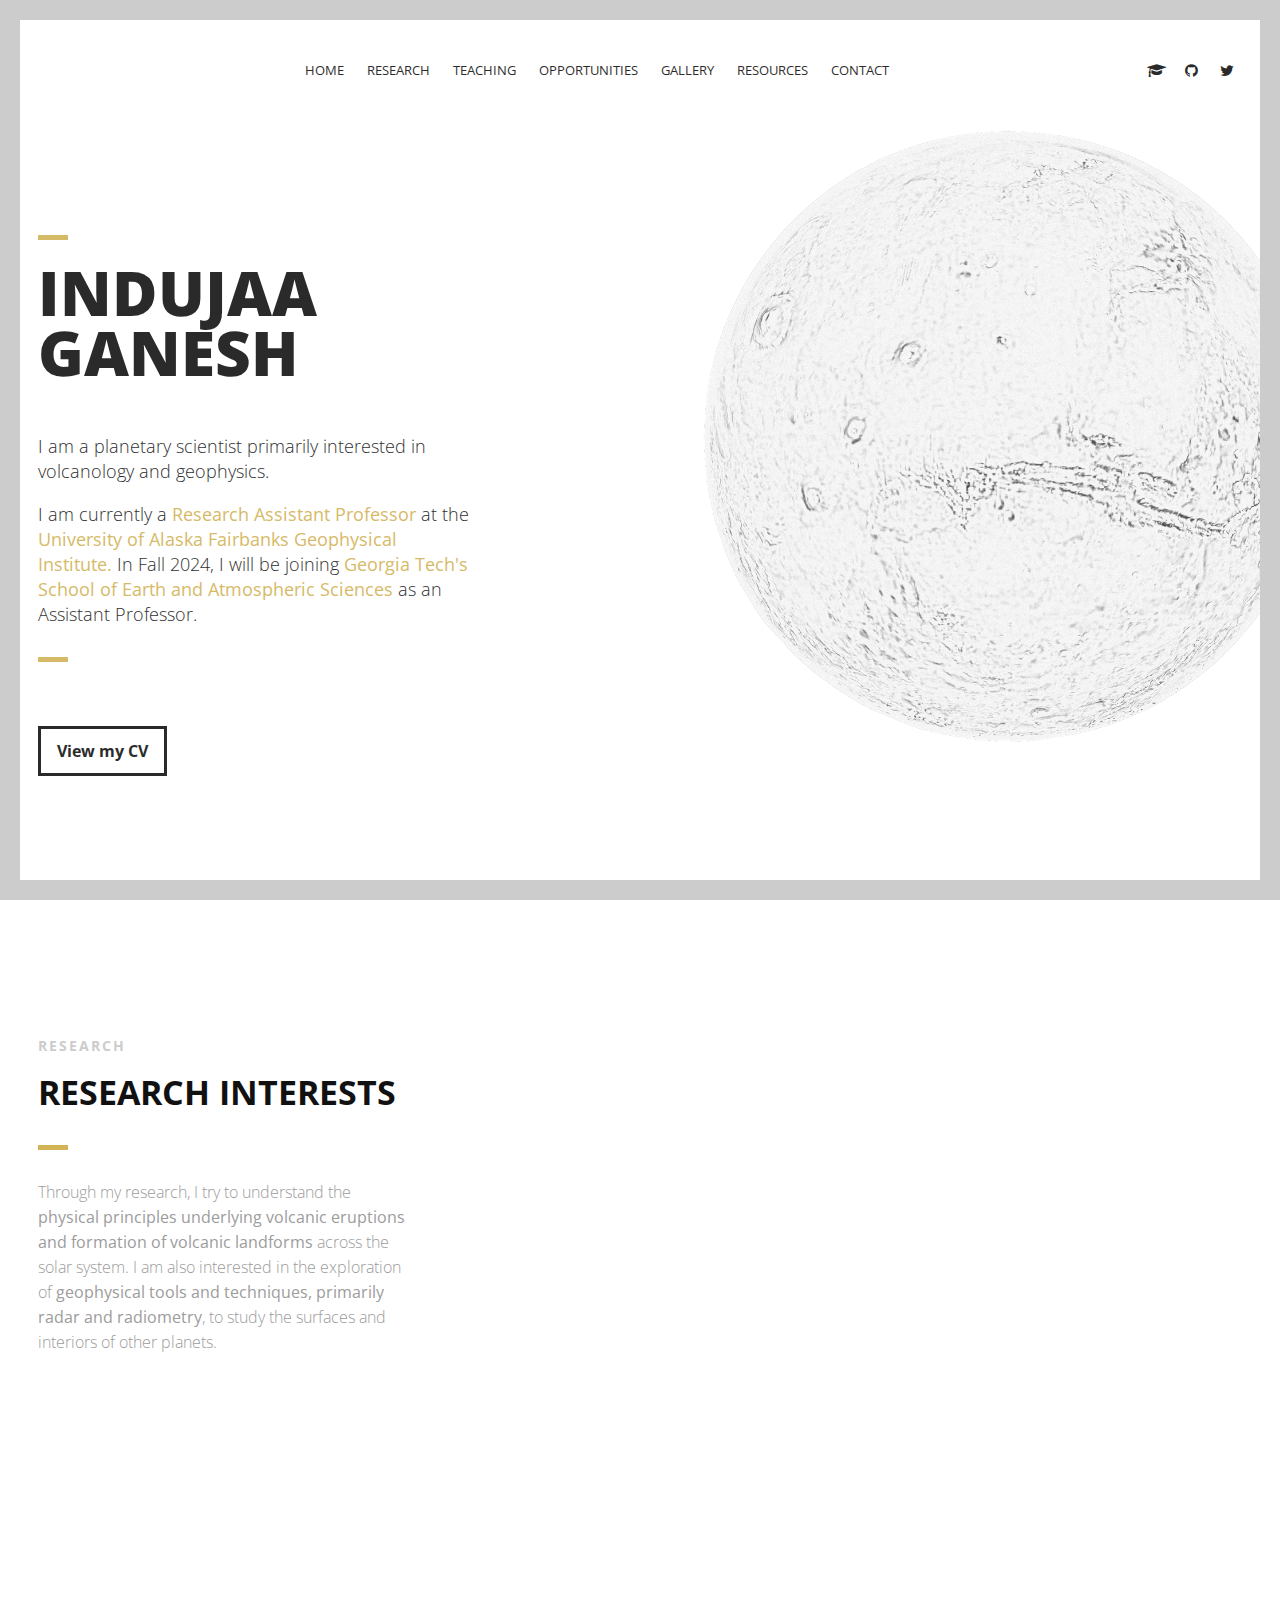
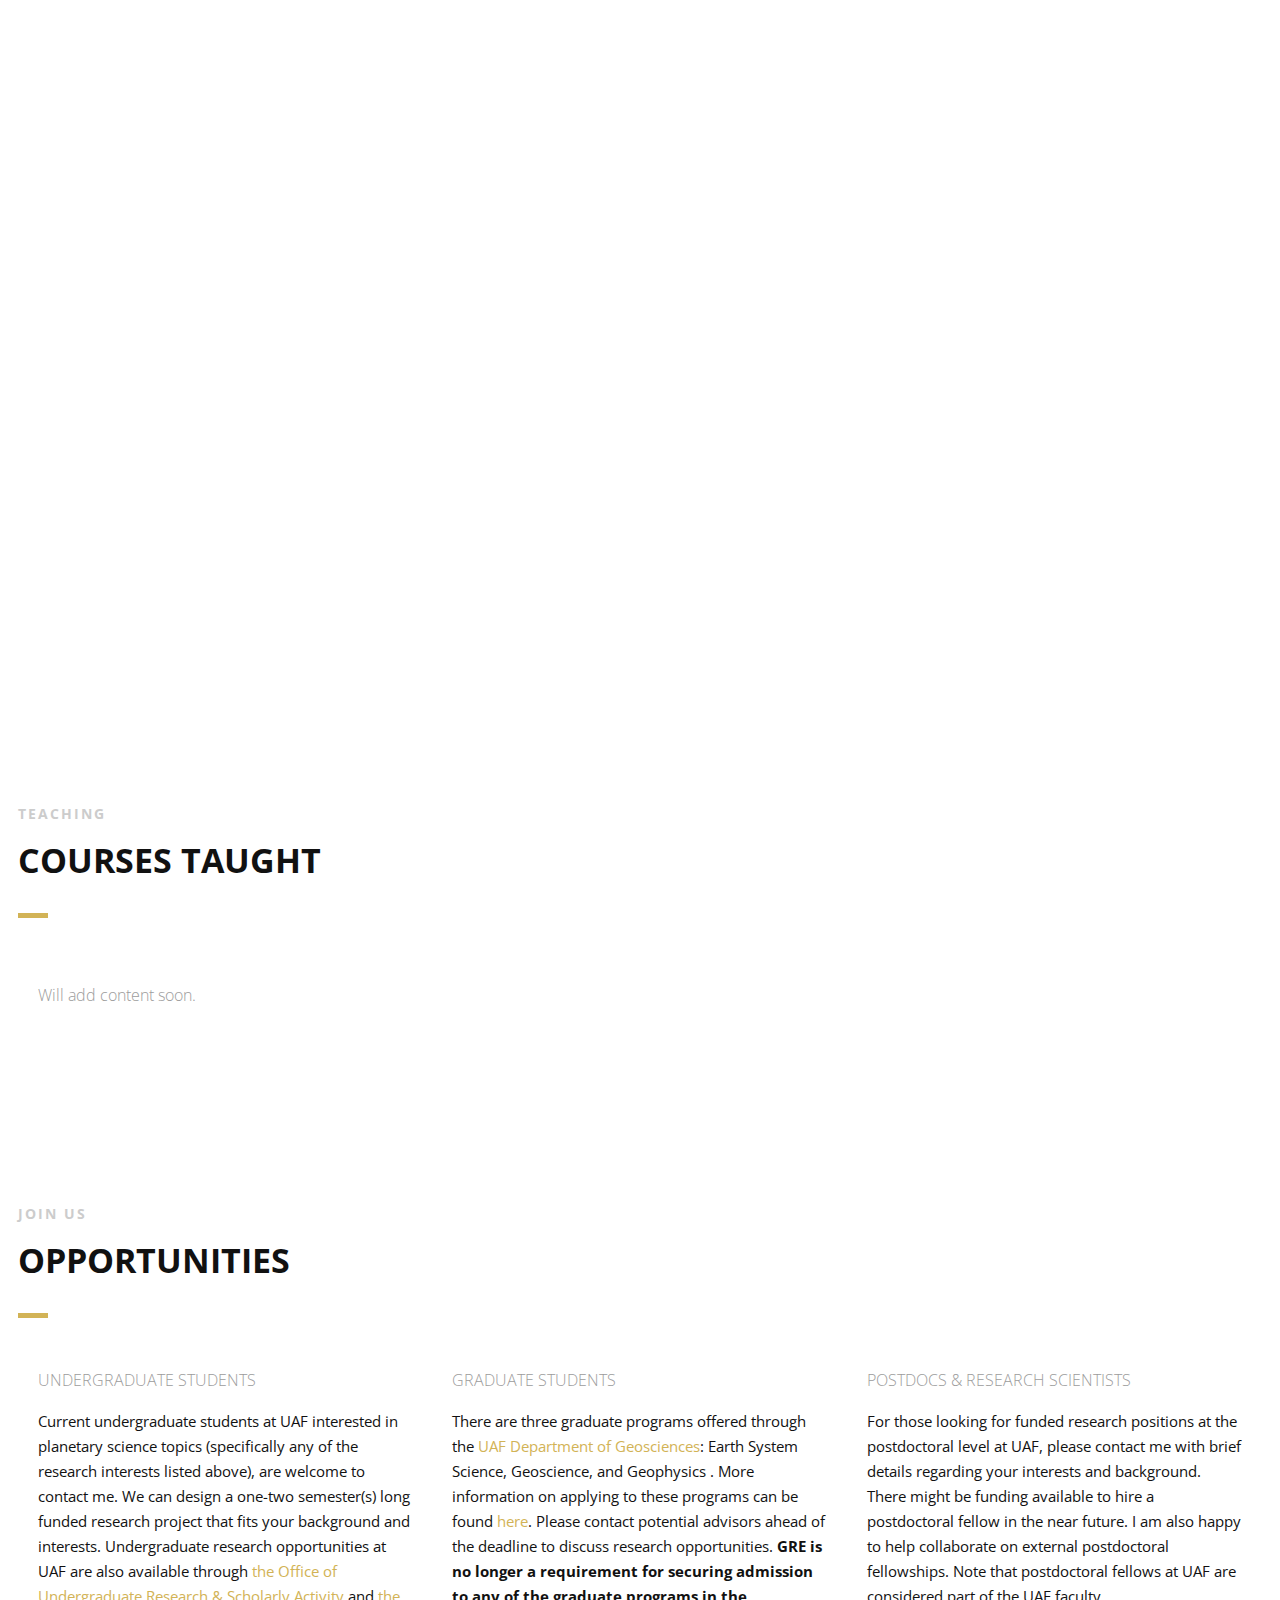
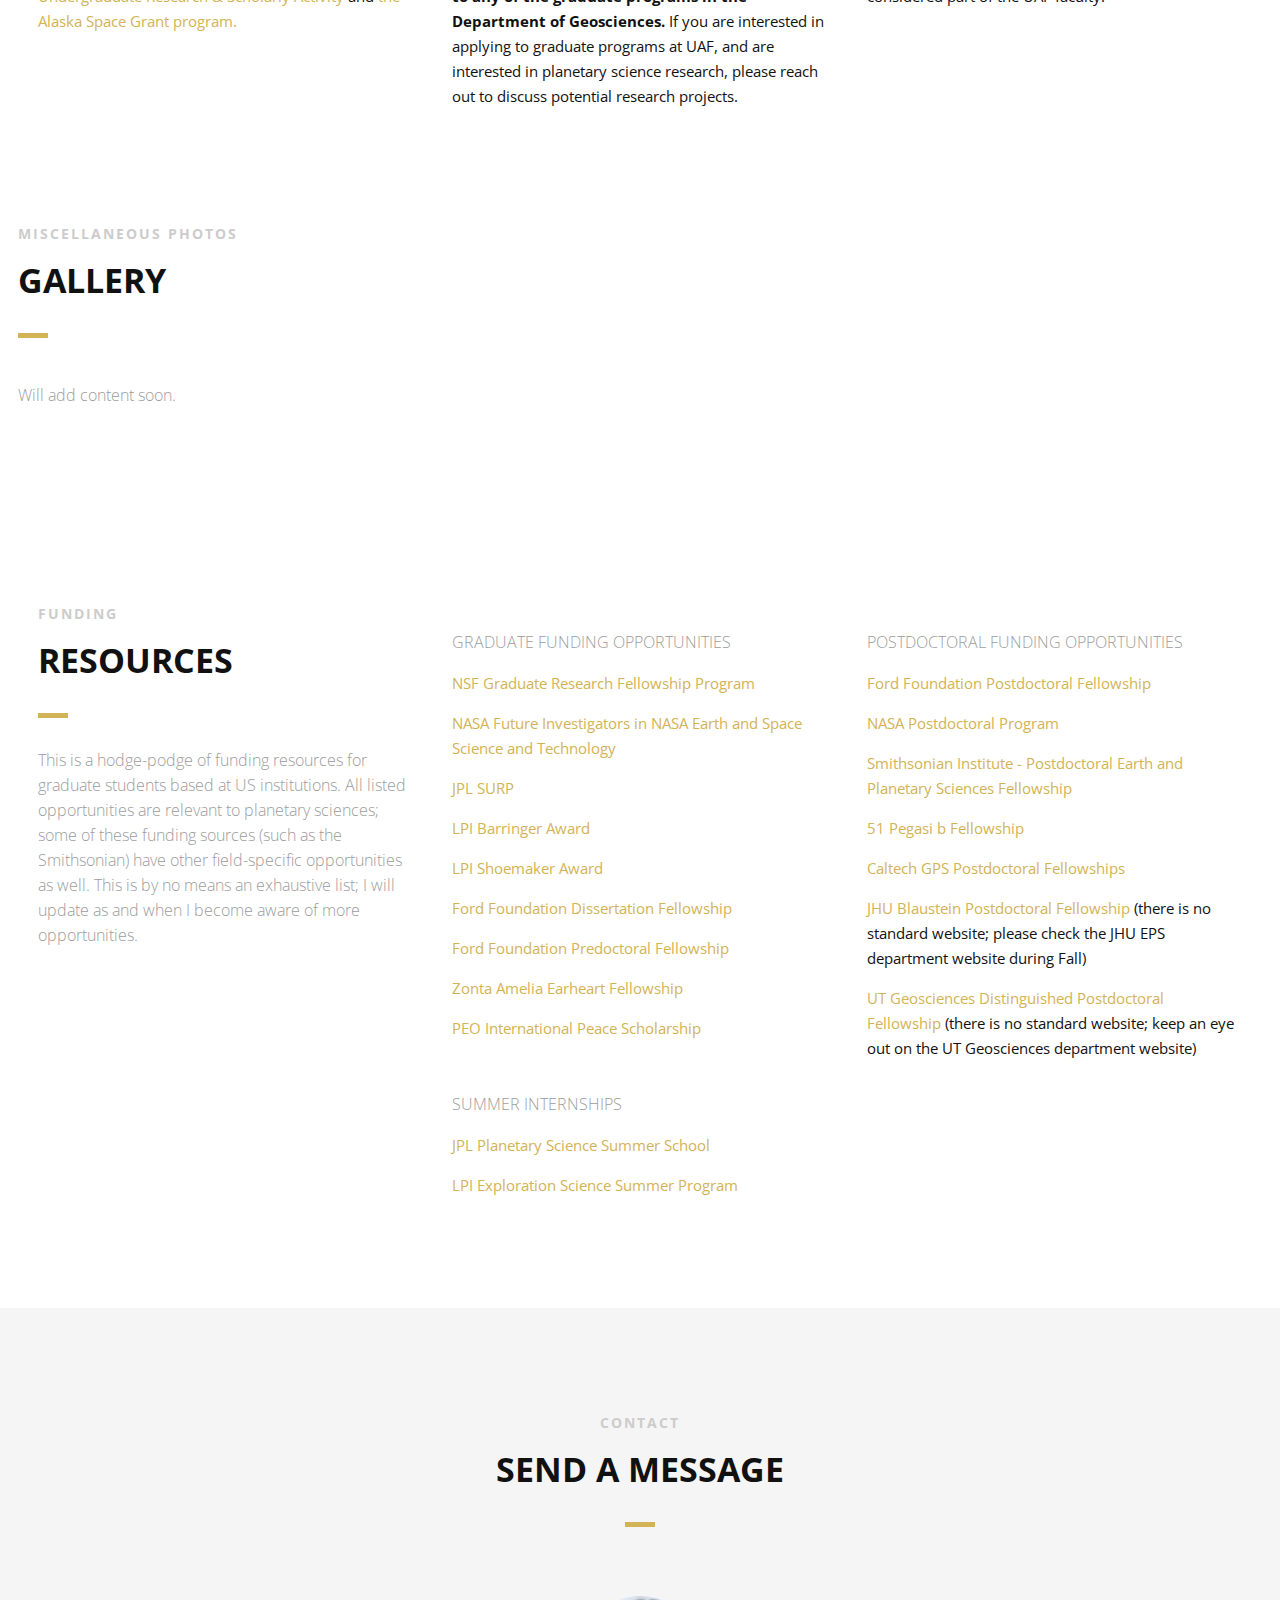
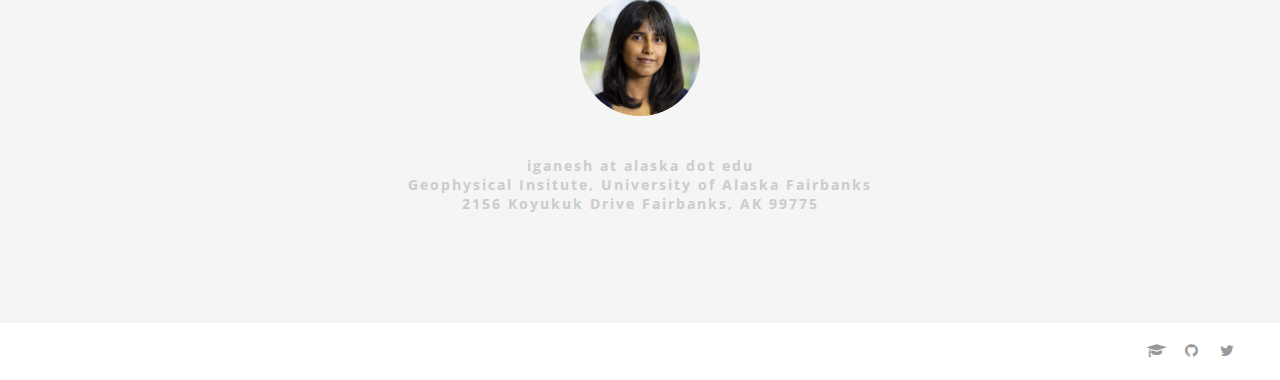
<file: index.html>
<!DOCTYPE html>
<html>
<head lang="en">
    <meta charset="UTF-8">

    <!--Page Title-->
    <title>Indujaa Ganesh</title>

    <!--Meta Keywords and Description-->
    <meta name="keywords" content="">
    <meta name="description" content="">
    <meta name="viewport" content="width=device-width, initial-scale=1.0, user-scalable=no"/>

    <!--Favicon-->
    <link rel="shortcut icon" href="images/favicon.ico" title="Favicon"/>

    <!-- Main CSS Files -->
    <link rel="stylesheet" href="css/style.css">

    <!-- Namari Color CSS -->
    <link rel="stylesheet" href="css/namari-color.css">

    <!--Icon Fonts - Font Awesome Icons-->
    <link rel="stylesheet" href="css/font-awesome.min.css">

    <!-- Animate CSS-->
    <link href="css/animate.css" rel="stylesheet" type="text/css">

    <!--Google Webfonts-->
    <link href='https://fonts.googleapis.com/css?family=Open+Sans:400,300,600,700,800' rel='stylesheet' type='text/css'>
</head>
<body>

<!-- Preloader -->
<div id="preloader">
    <div id="status" class="la-ball-triangle-path">
        <div></div>
        <div></div>
        <div></div>
    </div>
</div>
<!--End of Preloader-->

<div class="page-border" data-wow-duration="0.7s" data-wow-delay="0.2s">
    <div class="top-border wow fadeInDown animated" style="visibility: visible; animation-name: fadeInDown;"></div>
    <div class="right-border wow fadeInRight animated" style="visibility: visible; animation-name: fadeInRight;"></div>
    <div class="bottom-border wow fadeInUp animated" style="visibility: visible; animation-name: fadeInUp;"></div>
    <div class="left-border wow fadeInLeft animated" style="visibility: visible; animation-name: fadeInLeft;"></div>
</div>

<div id="wrapper">

    <header id="banner" class="scrollto clearfix" data-enllax-ratio=".5">
        <div id="header" class="nav-collapse">
            <div class="row clearfix">
                <div class="col-1">

                    <!--Logo-->
                    <div id="logo">

                        <!--Logo that is shown on the banner-->
                        <!--<img src="images/logo.png" id="banner-logo" alt="Landing Page"/>-->
                        <!--End of Banner Logo-->

                        <!--The Logo that is shown on the sticky Navigation Bar-->
                        <!--<img src="images/logo-2.png" id="navigation-logo" alt="Landing Page"/>-->
                        <!--End of Navigation Logo-->

                    </div>
                    <!--End of Logo-->

                    <aside>

                        <!--Social Icons in Header-->
                        <ul class="social-icons">
                            <li>
                                <a target="_blank" title="Google Scholar" href="https://scholar.google.com/citations?user=UxC-_IAAAAAJ&hl=en&oi=ao">
                                    <i class="fa fa-graduation-cap fa-1x"></i><span>Google+</span>
                                </a>
                            </li>
			    <li>
                                <a target="_blank" title="Github" href="http://www.github.com/iganache">
                                    <i class="fa fa-github fa-1x"></i><span>Instagram</span>
                                </a>
                            </li>
                            <li>
                                <a target="_blank" title="Twitter" href="http://www.twitter.com/indujaaganache">
                                    <i class="fa fa-twitter fa-1x"></i><span>Twitter</span>
                                </a>
                            </li>
                            
                        </ul>
                        <!--End of Social Icons in Header-->

                    </aside>

                    <!--Main Navigation-->
                    <nav id="nav-main">
                        <ul>
                            <li>
                                <a href="#banner">Home</a>
                            </li>
                            <li>
                                <a href="#research">Research</a>
                            </li>
                            <li>
                                <a href="#teaching">Teaching</a>
                            </li>
                            <li>
                                <a href="#opportunities">Opportunities</a>
                            </li>
                            <li>
                                <a href="#gallery">Gallery</a>
                            </li> 
                            <li>
                                <a href="#resources">Resources</a>
                            </li>
                            <li>
                                <a href="#contact">Contact</a>
                            </li>
                        </ul>
                    </nav>
                    <!--End of Main Navigation-->

                    <div id="nav-trigger"><span></span></div>
                    <nav id="nav-mobile"></nav>

                </div>
            </div>
        </div><!--End of Header-->

        <!--Banner Content-->
        <div id="banner-content" class="row clearfix">

            <div class="col-38">
            	<!--<blockquote class="col-3 testimonial classic">
            		<br><br>
                    	<img src="images/user-images/user-1.jpg" alt="User"/>
                </blockquote>-->
                <div class="section-heading">
                    <h1>INDUJAA GANESH</h1>
                    <h2>
                    <p> I am a planetary scientist primarily interested in volcanology and geophysics. </p> 
                    <p> I am currently a <b><a href="https://www.gi.alaska.edu/research/remote-sensing">Research Assistant Professor</a></b> at the <b><a href = "https://www.gi.alaska.edu">University of Alaska Fairbanks Geophysical Institute.</a></b> In Fall 2024, I will be joining <b><a href="https://www.eas.gatech.edu"> Georgia Tech's School of Earth and Atmospheric Sciences </a></b> as an Assistant Professor.</p>
                    </h2>

                </div>

                <!--Call to Action-->
                <a href="Ganesh_CV_Feb2024.pdf" class="button">View my CV</a>
                <!--End Call to Action-->

            </div>

        </div><!--End of Row-->
    </header>

    <!--Main Content Area-->
    <main id="content">

        <!--Research-->
        <section id="research" class="introduction scrollto">

            <div class="row clearfix">

                <div class="col-3">
                    <div class="section-heading">
                        <h3>RESEARCH</h3>
                        <h2 class="section-title">RESEARCH INTERESTS</h2>
                        <p class="section-subtitle"> Through my research, I try to understand the <b> physical principles underlying volcanic eruptions and formation of volcanic landforms</b> across the solar system. I am also interested in the exploration of <b> geophysical tools and techniques, primarily radar and radiometry</b>, to study the surfaces and interiors of other planets. </p>
                    </div>

                </div>

                <div class="col-2-3">

                    <!--Icon Block-->
                    <div class="col-2 icon-block icon-top wow fadeInUp" data-wow-delay="0.1s">
                        <!--Icon-->
                        <!--<div class="icon">
                            <i class="fa fa-html5 fa-2x"></i>
                        </div>-->
                        <!--Icon Block Description-->
                        <div class="icon-block-description">
                            <h4>Volcanic Processes and Products</h4>
                        	<p>I investigate how differences in atmospheric and gravity conditions between various rocky planets impact volcanic processes and morphology. Towards this end, I use numerical modeling to simulate the dynamics of lava flows and pyroclastic density currents under ambient conditions different from Earth's <a href = "https://agupubs.onlinelibrary.wiley.com/doi/abs/10.1029/2021JE006943">[1]</a>. I am also interested in understanding the controls on effusive-explosive transition in basaltic magma, and the conditions required for explosive eruption of basaltic magma on other planets.</p>
                        </div>
                    </div>
                    <!--End of Icon Block-->

                    <!--Icon Block-->
                    <div class="col-2 icon-block icon-top wow fadeInUp" data-wow-delay="0.3s">
                        <!--Icon-->
                        <!--<div class="icon">
                            <i class="fa fa-bolt fa-2x"></i>
                        </div>-->
                        <!--Icon Block Description-->
                        <div class="icon-block-description">
                            <h4>Surface Modification Processes</h4>
                            <p>Studying flows of volcanic origin led me to being interested in other types of mass flows, particularly granular flows. I have recently started studying how high atmospheric temperature, pressure, and density conditions (found on Venus) would impact granular flow transport and deposit properties. </p> <p>My research has also addressed other topics related to planetary surfaces, mainly the investigation of surface modification processes in the crustal plateaus of Venus using radar data.</p> 
                        </div>
                    </div>
                    <!--End of Icon Block-->

                    <!--Icon Block-->
                    <div class="col-2 icon-block icon-top wow fadeInUp" data-wow-delay="0.5s">
                        <!--Icon-->
                        <!--<div class="icon">
                            <i class="fa fa-tablet fa-2x"></i>
                        </div>-->
                        <!--Icon Block Description-->
                        <div class="icon-block-description">
                            <h4>Radar and Radiometry</h4>
                            <p>I use a variety of radar datasets, including Synthetic Aperture Radar (SAR) backscatter data, orbital and ground-based Ground Penetrating Radar (GPR) observations, and passive microwave (radiometry) data, to study geologic history, shallow-subsurface stratigraphy, and surface material properties on Earth as well as other planets <a href= "https://www.sciencedirect.com/science/article/abs/pii/S0377027319303580">[2]</a>, <a href= "https://agupubs.onlinelibrary.wiley.com/doi/10.1029/2022JE007318">[3]</a>. I am also interested in the development of electromagnetic (EM) scattering models to describe interaction between EM waves and planetary surfaces <a href= "https://agupubs.onlinelibrary.wiley.com/doi/10.1029/2022JE007318">[3]</a>.</p>
                        </div>
                    </div>
                    <!--End of Icon Block-->

                    <!--Icon Block-->
                    <div class="col-2 icon-block icon-top wow fadeInUp" data-wow-delay="0.5s">
                        <!--Icon-->
                        <!--<div class="icon">
                            <i class="fa fa-rocket fa-2x"></i>
                        </div>-->
                        <!--Icon Block Description-->
                        <div class="icon-block-description">
                            <h4>Spacecraft Missions and Instruments</h4>
                            <p>I am an avid advocate for geophysical techniques. I am currently a Science Team member of the SAR instrument, VenSAR, selected to fly onboard the European Space Agency's EnVision mission to Venus. I am a collaborator on the VERITAS mission (selected for flight to Venus) and the SHAllow RADar instrument on the Mars Reconnaissance Orbiter. I served on the Measurement Definition Team for the International - Mars Ice Mapper Mission, culminating in a final report released in 2023 <a href = "https://science.nasa.gov/science-red/s3fs-public/atoms/files/I-MIM_MDT_Final_Report_31_Aug_2022_FINAL_hi-qual%20copy_Tagged.pdf">[5]</a>. I work with scientists and engineers from NASA Glenn and UAF on the development of a landed seismometer that can operate under Venus conditions <a href = "https://www.hou.usra.edu/meetings/lpsc2023/pdf/1851.pdf">[6]</a>.</p>
                        </div>
                    </div>
                    <!--End of Icon Block-->

                </div>

            </div>


        </section>
        <!--End of Research-->
        
                <!--Teaching-->
        <aside id="teaching" class="scrollto clearfix" data-enllax-ratio=".2">
        
            <div class="row clearfix">

                <div class="section-heading">
                        <h3>TEACHING</h3>
                        <h2 class="section-title">COURSES TAUGHT</h2>
                </div>
                
                <div class="col-1">
                    <p class="section-subtitle">Will add content soon.</p>
                                    

                <!--User Testimonial-->
                <!--
                <blockquote class="col-3 testimonial classic">
                    <img src="images/user-images/user-1.jpg" alt="User"/>
                    <q>Lorem ipsum dolor sit amet, consectetur adipiscing elit, sed do eiusmod tempor incididunt ut
                        labore
                        et dolore magna aliqua</q>
                    <footer>John Doe - Happy Customer</footer>
                </blockquote>-->
                <!-- End of Testimonial-->

                <!--User Testimonial-->
                <!--
                <blockquote class="col-3 testimonial classic">
                    <img src="images/user-images/user-2.jpg" alt="User"/>
                    <q>Lorem ipsum dolor sit amet, consectetur adipiscing elit, sed do eiusmod tempor incididunt ut
                        labore
                        et dolore magna aliqua</q>
                    <footer>Roslyn Doe - Happy Customer</footer>
                </blockquote>-->
                <!-- End of Testimonial-->

                <!--User Testimonial-->
                <!--
                <blockquote class="col-3 testimonial classic">
                    <img src="images/user-images/user-3.jpg" alt="User"/>
                    <q>Lorem ipsum dolor sit amet, consectetur adipiscing elit, sed do eiusmod tempor incididunt ut
                        labore
                        et dolore magna aliqua</q>
                    <footer>Thomas Doe - Happy Customer</footer>
                </blockquote>-->
                <!-- End of Testimonial-->

            </div>

        </aside>
        <!--End of Teaching-->
        
        <!--Content Section-->
        <div id="opportunities" class="scrollto clearfix">

            <div class="row no-padding-bottom clearfix">
            
            	<div class="section-heading">
                        <h3>JOIN US</h3>
                        <h2 class="section-title">OPPORTUNITIES</h2>
                </div>


                <!--Three column content-->
                <div class="col-3">
                    
                    <p class="section-subtitle">UNDERGRADUATE STUDENTS</p>
                    <p>Current undergraduate students at UAF interested in planetary science topics (specifically any of the research interests listed above), are welcome to contact me. We can design a one-two semester(s) long funded research project that fits your background and interests. Undergraduate research opportunities at UAF are also available through <a href = "https://www.uaf.edu/ursa/">the Office of Undergraduate Research & Scholarly Activity</a> and <a href = "https://spacegrant.alaska.edu/">the Alaska Space Grant program.</a>
                    </p>
                 </div>
                 
                 <div class="col-3">
                    <p class="section-subtitle">GRADUATE STUDENTS</p>
                    <p>There are three graduate programs offered through the <a href = "https://www.uaf.edu/geosciences/academics/degree%20programs/index.php#graduate">UAF Department of Geosciences</a>: Earth System Science, Geoscience, and Geophysics </a>. More information on applying to these programs can be found <a href="https://www.uaf.edu/geosciences/prospective-students/index.php">here</a>. Please contact potential advisors ahead of the deadline to discuss research opportunities. <b> GRE is no longer a requirement for securing admission to any of the graduate programs in the Department of Geosciences.</b> If you are interested in applying to graduate programs at UAF, and are interested in planetary science research, please reach out to discuss potential research projects. 
                    </p>
                 </div>
                 
                 <div class="col-3">
                    <p class="section-subtitle">POSTDOCS & RESEARCH SCIENTISTS</p>
                    <p> For those looking for funded research positions at the postdoctoral level at UAF, please contact me with brief details regarding your interests and background. There might be funding available to hire a postdoctoral fellow in the near future. I am also happy to help collaborate on external postdoctoral fellowships. Note that postdoctoral fellows at UAF are considered part of the UAF faculty.
                    </p>
                  </div>
                    <!-- Just replace the Video ID "UYJ5IjBRlW8" with the ID of your video on YouTube (Found within the URL). Replace watch video button with GT admission and scholarship opportunities-->
                    <!--
                    <a href="#" data-videoid="UYJ5IjBRlW8" data-videosite="youtube" class="button video link-lightbox">
                        WATCH VIDEO <i class="fa fa-play" aria-hidden="true"></i>
                    </a>
                    -->
                </div>
                <!--End Three column content-->
            </div>


        </div>
        <!--End of Content Section-->

        
                <!--Gallery-->
        <aside id="gallery" class="row text-left scrollto clearfix" data-featherlight-gallery
                 data-featherlight-filter="a">
                 
                 <div class="section-heading">
                        <h3>MISCELLANEOUS PHOTOS</h3>
                        <h2 class="section-title">GALLERY</h2>
                </div>
                <p class="section-subtitle">Will add content soon.</p>

                <!--<a href="images/gallery-images/gallery-image-1.jpg" data-featherlight="image" class="col-3 wow fadeIn"
                   data-wow-delay="0.1s"><img src="images/gallery-images/gallery-image-1.jpg" alt="Landing Page"/></a>
                <a href="images/gallery-images/gallery-image-2.jpg" data-featherlight="image" class="col-3 wow fadeIn"
                   data-wow-delay="0.3s"><img src="images/gallery-images/gallery-image-2.jpg" alt="Landing Page"/></a>
                <a href="images/gallery-images/gallery-image-3.jpg" data-featherlight="image" class="col-3 wow fadeIn"
                   data-wow-delay="0.5s"><img src="images/gallery-images/gallery-image-3.jpg" alt="Landing Page"/></a>
                <a href="images/gallery-images/gallery-image-4.jpg" data-featherlight="image" class="col-3 wow fadeIn"
                   data-wow-delay="1.1s"><img src="images/gallery-images/gallery-image-4.jpg" alt="Landing Page"/></a>
                <a href="images/gallery-images/gallery-image-5.jpg" data-featherlight="image" class="col-3 wow fadeIn"
                   data-wow-delay="0.9s"><img src="images/gallery-images/gallery-image-5.jpg" alt="Landing Page"/></a>
                <a href="images/gallery-images/gallery-image-6.jpg" data-featherlight="image" class="col-3 wow fadeIn"
                   data-wow-delay="0.7s"><img src="images/gallery-images/gallery-image-6.jpg" alt="Landing Page"/></a>-->

        </aside>
        <!--End of Gallery-->


        <!--Resources-->
        <section id="resources" class="scrollto clearfix">
            <div class="row clearfix">

                <div class="col-3">

                    <div class="section-heading">
                        <h3>FUNDING</h3>
                        <h2 class="section-title">RESOURCES</h2>
                        <p class="section-subtitle">This is a hodge-podge of funding resources for graduate students based at US institutions. All listed opportunities are relevant to planetary sciences; some of these funding sources (such as the Smithsonian) have other field-specific opportunities as well. This is by no means an exhaustive list; I will update as and when I become aware of more opportunities.</p>
                    </div>

                </div>

                <div class="col-3">

                        <br>
                        
                        <p class="section-subtitle">GRADUATE FUNDING OPPORTUNITIES</p>
                        <p><a href="https://www.nsfgrfp.org/">NSF Graduate Research Fellowship Program</a></p>
                        <p><a href="https://nspires.nasaprs.com/external/solicitations/solicitations!init.do">NASA Future Investigators in NASA Earth and Space Science and Technology</a></p>
                        <p><a href="https://surp.jpl.nasa.gov/">JPL SURP</a></p>
                        <p><a href="https://www.lpi.usra.edu/science/kring/Awards/Barringer_Fund/">LPI Barringer Award</a></p>
                        <p><a href="https://www.lpi.usra.edu/science/kring/Awards/Shoemaker_Award/">LPI Shoemaker Award</a></p>
                        <p><a href="https://sites.nationalacademies.org/PGA/FordFellowships/PGA_171939">Ford Foundation Dissertation Fellowship</a></p>
                        <p><a href="https://sites.nationalacademies.org/PGA/FordFellowships/PGA_171962">Ford Foundation Predoctoral Fellowship</a></p>
                        <p><a href="https://www.zonta.org/Web/Programs/Education/Amelia_Earhart_Fellowship">Zonta Amelia Earheart Fellowship</a></p>
                        <p><a href="https://www.peointernational.org/about-peo-international-peace-scholarship-ips">PEO International Peace Scholarship</a></p>
                        
                         <br> 
                        <p class="section-subtitle">SUMMER INTERNSHIPS</p>
                        <p><a href="https://pscischool.jpl.nasa.gov/">JPL Planetary Science Summer School</a></p>
			<p><a href="https://www.lpi.usra.edu/exploration_intern/">LPI Exploration Science Summer Program</a></p>
                 </div>
                 <div class=col-3>
                       
			
			<br>
                        
                        <p class="section-subtitle">POSTDOCTORAL FUNDING OPPORTUNITIES</p>
                        <p><a href="https://sites.nationalacademies.org/PGA/FordFellowships/PGA_171940">Ford Foundation Postdoctoral Fellowship</a></p>
                        <p><a href="https://npp.orau.org/index.html">NASA Postdoctoral Program</a></p>
                        <p><a href="https://fellowships.si.edu/opportunity/postdoctoral-earth-and-planetary-sciences-fellowship">Smithsonian Institute - Postdoctoral Earth and Planetary Sciences Fellowship</a></p>
                        <p><a href="https://www.hsfoundation.org/programs/science/51-pegasi-b-fellowship/">51 Pegasi b Fellowship</a></p>
                        <p><a href="https://www.gps.caltech.edu/about/positions-available/gps-prize-postdoc-information">Caltech GPS Postdoctoral Fellowships</a></p>
                        <p><a href="https://eps.jhu.edu/">JHU Blaustein Postdoctoral Fellowship</a> (there is no standard website; please check the JHU EPS department website during Fall) </p>
                        <p><a href="https://www.jsg.utexas.edu/people/employment-opportunities/">UT Geosciences Distinguished Postdoctoral Fellowship</a> (there is no standard website; keep an eye out on the UT Geosciences department website)</p>
		</div>

            </div>
        </section>
        <!--End of Clients-->

        
        <!--Contact-->
        <section id="contact" class="secondary-color text-center scrollto clearfix ">
            <div class="row clearfix">
            
            	<div class="col-1">

                    <div class="section-heading">
                        <h3>CONTACT</h3>
                        <h2 class="section-title">SEND A MESSAGE</h2>                        
                    </div>

                
	            	<blockquote class="col-1 testimonial classic">
				<img src="images/indujaa_profile.jpg" alt="indujaa"/>
		    	</blockquote>
			<div class="section-heading">
				<h3> iganesh at alaska dot edu <br> 
				Geophysical Insitute, University of Alaska Fairbanks <br>
				2156 Koyukuk Drive Fairbanks, AK 99775 
			  	</h3>

			</div>

   
                </div>

                <!--End Email and address--->
                
            </div>
        </section>
        <!--End of Contact-->
        

    </main>
    <!--End Main Content Area-->


    <!--Footer-->
    <footer id="landing-footer" class="clearfix">
        <div class="row clearfix">

            <p id="copyright" class="col-2"></p>

            <!--Social Icons in Footer-->
            <ul class="col-2 social-icons">
            	<li>
			<a target="_blank" title="Google Scholar" href="https://scholar.google.com/citations?user=UxC-_IAAAAAJ&hl=en&oi=ao">
		            <i class="fa fa-graduation-cap fa-1x"></i><span>Google+</span>
		        </a>
		</li>
		<li>
		        <a target="_blank" title="Github" href="http://www.github.com/iganache">
		            <i class="fa fa-github fa-1x"></i><span>Instagram</span>
		        </a>
		</li>
		<li>
		        <a target="_blank" title="Twitter" href="http://www.twitter.com/indujaaganache">
		            <i class="fa fa-twitter fa-1x"></i><span>Twitter</span>
		        </a>
		</li>
		
            </ul>
            <!--End of Social Icons in Footer-->
        </div>
    </footer>
    <!--End of Footer-->

</div>

<!-- Include JavaScript resources -->
<script src="js/jquery.1.8.3.min.js"></script>
<script src="js/wow.min.js"></script>
<script src="js/featherlight.min.js"></script>
<script src="js/featherlight.gallery.min.js"></script>
<script src="js/jquery.enllax.min.js"></script>
<script src="js/jquery.scrollUp.min.js"></script>
<script src="js/jquery.easing.min.js"></script>
<script src="js/jquery.stickyNavbar.min.js"></script>
<script src="js/jquery.waypoints.min.js"></script>
<script src="js/images-loaded.min.js"></script>
<script src="js/lightbox.min.js"></script>
<script src="js/site.js"></script>


</body>
</html>
</file>
<file: css/namari-color.css>
/* Namari Landing Page Dynamic Style Index

1. Website Default Styling
2. Navigation
3. Primary and Secondary Colors
4. Banner
5. Typography
6. Buttons
7. Footer


/*------------------------------------------------------------------------------------------*/
/* 1. Website Default Styling */
/*------------------------------------------------------------------------------------------*/


body {
    background:#fff;
}


/* Default Link Color */

a, .la-ball-triangle-path {
    color:#d2b356;
}

a:hover, #header.nav-solid nav a:hover {
    color:#d2b356;
}

/* Default Icon Color */

.icon i {
    color:#d2b356;
}

/* Border Color */

#banner .section-heading:before, .testimonial.classic footer:before {
    background: #d2b356;
}

.pricing-block-content:hover {
    border-color:#d2b356;
}


/*------------------------------------------------------------------------------------------*/
/* 2. Navigation */
/*------------------------------------------------------------------------------------------*/


/* Transparent Navigation Color on a Banner */

#header nav a, #header i {
    color:#111;
}


/* Navigation Colors when the Navigation is sticky and solid */ 

#header.nav-solid, #header.nav-solid a, #header.nav-solid i, #nav-mobile ul li a {
    color:#333;
}


/* Navigation Active State */

#header.nav-solid .active {
    color: #d2b356;
    border-color: #d2b356;
}    



/*------------------------------------------------------------------------------------------*/
/* 3. Primary and Secondary Colors */
/*------------------------------------------------------------------------------------------*/


/* Primary Background and Text Colors */

.primary-color, .featured .pricing {
    background-color:#d2b356;
}

.primary-color, .primary-color .section-title, .primary-color .section-subtitle, .featured .pricing, .featured .pricing p {
    color:#fff;    
}

.section-heading h2:after {
    background:#d2b356;
    content:"";
    display:block;
    width:30px;
    height:5px;
    margin-top:30px;
}

.text-center .section-heading h2:after {
    margin:30px auto 25px auto;
}

/* Primary Icon Colors */

.primary-color .icon i, .primary-color i {
    color:#fff;
}


/* Secondary Background and Text Colors */

.secondary-color {
    background-color:#f5f5f5;
}


/*------------------------------------------------------------------------------------------*/
/* 4. Banner */
/*------------------------------------------------------------------------------------------*/


/* Banner Background and Text Colors */

#banner {
    background: url("../images/banner-images/banner-image-1.jpg") no-repeat center top;
    background-size:cover;
}


/*------------------------------------------------------------------------------------------*/
/* 5. Typography */
/*------------------------------------------------------------------------------------------*/


body {
    font-family: 'Open Sans', sans-serif, Arial, Helvetica;
    font-size:15px;
    font-weight:normal;
    color:#111;
}

/* Logo, if you are using Fonts as Logo and not image

#logo h1 {
    font-family:;
    font-size:; 
    font-weight:;
    color:;
}

#logo h2 {
    font-family:;
    font-size:; 
    font-weight:;
    color:;
}

*/


/* Banner Typography */

#banner h1 {
    font-family: 'Open Sans', sans-serif, Arial, Helvetica;
    font-size:62px;
    line-height:60px;
    font-weight:800;
    color:#111;
}

#banner h2 {
    font-family: 'Open Sans', sans-serif, Arial, Helvetica;
    font-size:18px;
    font-weight:300;
    color:#111;
}


/* Section Title and Subtitle */

.section-title {
    font-family: 'Open Sans', sans-serif, Arial, Helvetica;
    font-size: 34px; 
    font-weight:700;
    color:#111;
}

.section-subtitle {
    font-family: 'Open Sans', sans-serif, Arial, Helvetica;
    font-size: 16px;
    font-weight:300;
    color:#9c9c9c;
}

/* Testimonial */

.testimonial q {
    font-family: 'Open Sans', sans-serif, Arial, Helvetica;
    font-size: 17px; 
    font-weight:300;
}

.testimonial.classic q, .testimonial.classic footer {
    color:#111;
}


/* Standard Headings h1-h6 */

h1 {
    font-family: 'Open Sans', sans-serif, Arial, Helvetica;
    font-size: 40px; 
    font-weight:300;
    color:#111;
}

h2 {
    font-family: 'Open Sans', sans-serif, Arial, Helvetica;
    font-size: 34px; 
    font-weight:300;
    color:#111;
}

h3 {
    font-family: 'Open Sans', sans-serif, Arial, Helvetica;
    font-size: 30px; 
    font-weight:700;
    color:#111;
}

h4 {
    font-family: 'Open Sans', sans-serif, Arial, Helvetica;
    font-size: 18px; 
    font-weight:400;
    color:#111;
}

h5 {
    font-family: 'Open Sans', sans-serif, Arial, Helvetica;
    font-size: 16px; 
    font-weight:400;
    color:#111;
}

h6 {
    font-family: 'Open Sans', sans-serif, Arial, Helvetica;
    font-size: 14px; 
    font-weight:400;
    color:#111;
}


/*------------------------------------------------------------------------------------------*/
/* 6. Buttons */
/*------------------------------------------------------------------------------------------*/

/* ----------Default Buttons---------- */


/* Button Text */

.button, input[type="submit"]  {
    font-family: 'Open Sans', sans-serif, Arial, Helvetica;
    font-size:14px;
    font-weight:bold;
    color:#111;
}


/* Button Color */

.button, input[type="submit"] {
    border-color:#111;
}


/* Button Hover Color */

.button:hover,  input[type="submit"]:hover {
    border-color:#d2b356;
    color:#d2b356;
}


/* ----------Banner Buttons---------- */


/* Button Text */

#banner .button {
    font-family: 'Open Sans', sans-serif, Arial, Helvetica;
    font-size:16px;
    color:#111;
}


/* Button Color */

#banner .button {
    border-color:#111;
}


/* Button Hover Color */

#banner .button:hover {
    color:#d2b356;
    border-color:#d2b356;
}


/*------------------------------------------------------------------------------------------*/
/* 7. Footer */
/*------------------------------------------------------------------------------------------*/

#landing-footer, #landing-footer p, #landing-footer a {
    font-family: 'Open Sans', sans-serif, Arial, Helvetica;
    font-size:12px;
    font-weight:normal;
    color:#999;
}

/* Footer Icon Color */

#landing-footer i {
    color:#999;
}
</file>
<file: css/style.css>
/* Namari Landing Page v.1.1.0 Style Index - a free landing page by shapingrain.com

1. Default and Reset styles
- 1.1 Input Elements
2. Global elements
- 2.1 Header
- 2.2 Logo
- 2.3 Buttons
- 2.4 Navigation
- 2.5 Social Elements
- 2.6 Images
3. Fonts and Headings
4. Banner
- 4.1 SignUp Form
5. Content Elements
- 5.1 Icons
- 5.2 Parallax Elements
- 5.3 Divider
6. Landing Page Sections
- 6.1 Features
- 6.2 Testimonials
- 6.3 Gallery
- 6.4 Video
- 6.5 Clients
- 6.6 Pricing Table
7. Footer


/*------------------------------------------------------------------------------------------*/
/* 1. Defaults & Reset of specific styles across browsers */
/*------------------------------------------------------------------------------------------*/

*, *:before, *:after {
    -webkit-box-sizing: border-box;
    -moz-box-sizing: border-box;
    box-sizing: border-box;
}

body, div, dl, dt, dd, ul, ol, li, h1, h2, h3, h4, h5, h6, pre, form, blockquote, th, td {
    margin: 0;
    padding: 0;
    direction: ltr;
}

body {
    margin: 0;
    padding: 0;
    -webkit-font-smoothing: antialiased;
    overflow-x: hidden;
}

p {
    line-height: 25px;
}

.row img {
    height: auto;
    max-width: 100%;
}

a {
    text-decoration: none;
    line-height: inherit;
    -webkit-transition: opacity 0.3s ease-out;
    -moz-transition: opacity 0.3s ease-out;
    -o-transition: opacity 0.3s ease-out;
    transition: opacity 0.3s ease-out;
}

iframe {
    border: 0 !important;
}

.parallax-window {
    min-height: 400px;
    background: transparent;
}

figure {
    margin: 0;
}

/* Page Border */

.page-border {
    position: fixed;
    z-index: 999999;
    pointer-events: none;
}

.page-border .bottom-border, .page-border .left-border, .page-border .right-border, .page-border .top-border {
    background: #f3f3ef;
    position: fixed;
    z-index: 9999;
}

.page-border > .top-border, .page-border > .right-border, .page-border > .bottom-border, .page-border > .left-border {
    padding: 11px;
    background: #ccc;
}

.page-border .bottom-border, .page-border .top-border {
    width: 100%;
    padding: 10px;
    left: 0;
}

.page-border .left-border, .page-border .right-border {
    padding: 10px;
    height: 100%;
    top: 0;
}

.page-border .top-border {
    top: 0;
}

.page-border .right-border {
    right: 0;
}

.page-border .bottom-border {
    bottom: 0;
}

.page-border .left-border {
    left: 0;
}

#wrapper {
    margin:0 15px;
    padding: 15px 0;
    position: relative;
}


/* --------- 1.1 Input Elements ---------- */

input, textarea {
    border: 1px solid #e1e1e1;
    padding: 10px;
    -webkit-transition: all .3s linear;
    -moz-transition: all .3s linear;
    transition: all .3s linear;
    border-radius: 3px;
}

input {
    height: 40px;
    margin: 3px 0;
    outline: none;
    line-height: normal;
    font-size: 14px;
}

input[type="submit"] {
    cursor: pointer;
    border-style: solid;
    border-width: 2px;
    padding-top: 0;
    padding-bottom: 0;
}

select {
    border: 1px solid #e1e1e1;
    height: 40px;
    padding: 5px;
}

input:focus, textarea:focus {
    box-shadow: inset 0 1px 3px rgba(0, 0, 0, 0.1);
}

*:focus {
    outline: none;
}

/*------------------------------------------------------------------------------------------*/
/* 2. Layout Elements */
/*------------------------------------------------------------------------------------------*/

section {
    clear: both;
    overflow: hidden;
}

/* Rows and Columns */

.row {
    max-width: 1245px;
    margin: 0 auto;
    padding: 75px 0;
    position: relative;
}

.no-padding-bottom .row, .no-padding-bottom div, .no-padding-bottom.row {
    padding-bottom: 0;
}

.no-padding-top.row, .no-padding-top div {
    padding-top: 0;
}

.big-padding-top {
    padding-top: 75px !important;
}

.big-padding-bottom {
    padding-bottom: 85px !important;
}

/* Targets all elements */

[class*='col-'] {
    float: left;
    padding: 20px;
}

#clients .col-2-3 [class*='col-'] {
    padding: 0;
}

/* Clearfix */

.clearfix:after {
    content: "";
    display: table;
    clear: both;
}

/* Main Widths */

.col-1 {
    width: 100%;
}

.col-2 {
    width: 50%;
}

.col-3 {
    width: 33.33%;
}

.col-4 {
    width: 25%;
}

.col-5 {
    width: 20%;
}

.col-6 {
    width: 16.6666666667%;
}

.col-7 {
    width: 14.2857142857%;
}

.col-8 {
    width: 12.5%;
}

.col-9 {
    width: 11.1111111111%;
}

.col-10 {
    width: 10%;
}

.col-11 {
    width: 9.09090909091%;
}

.col-12 {
    width: 8.33%;
}

.col-2-3 {
    width: 66.66%;
}

.col-3-4 {
    width: 75%;
}

.col-9-10 {
    width: 90%;
}

/* Golden Ratio */
.col-61 {
    width: 61.8%;
}

.col-38 {
    width: 38.2%;
}

/* --------- 2.1 Header --------- */

#header {
    height: 71px !important;
    overflow: visible;
    z-index: 9999;
    width: 100%;
    position: absolute !important;
}

#header .row {
    padding: 0;
}

#header aside {
    text-align: right;
}

#header ul {
    text-align: center;
}

#header li {
    display: inline-block;
    list-style: none;
    margin: 0;
}

/* --------- 2.2 Logo ---------- */

#logo {
    float: left;
    height: 71px;
    line-height: 66px;
    margin-right: 15px;
}

#logo h1, #logo h2 {
    display: inline-block;
}

#banner #logo h1 {
    font-size: 28px;
    margin-right: 10px;
    font-weight: 900;
    padding: 0;
}

#logo h2 {
    font-size: 18px;
    padding: 0;
}

#logo img {
    max-height: 22px;
    vertical-align: middle;
    margin-right: 15px;
}

#navigation-logo {
    display: none;
}

.nav-solid #logo #banner-logo {
    display: none;
}

.nav-solid #logo #navigation-logo {
    display: inline-block;
}

/* --------- 2.3 Buttons ---------- */

.call-to-action {
    padding: 35px 0 35px 0;
}

/*Style*/

.button {
    font-size: 16px;
    margin: 35px 0;
    padding: 11px 16px;
    -webkit-transition: all .3s linear;
    -moz-transition: all .3s linear;
    transition: all .3s linear;
    display: inline-block;
    border-width: 3px;
    border-style: solid;
}

/* Play Button */

#video-section {
    position:relative;
}

.play-video {
    height:110px;
    position:absolute;
    top:50%;
    margin-top:-110px;
    width:100%;
}

.play-icon {
    display: inline-block;
    font-size: 0px;
    cursor: pointer;
    margin: 45px auto;
    width: 110px;
    height: 110px;
    border-radius: 50%;
    text-align: center;
    position: relative;
    z-index: 1;
}

.play-icon:after {
    pointer-events: none;
    position: absolute;
    width: 100%;
    height: 100%;
    border-radius: 50%;
    content: '';
    -webkit-box-sizing: content-box;
    -moz-box-sizing: content-box;
    box-sizing: content-box;
}

.play-icon:before {
    font-family: 'fontawesome';
    content: '\f144';
    speak: none;
    font-size: 74px;
    line-height: 110px;
    font-style: normal;
    font-weight: normal;
    font-variant: normal;
    text-transform: none;
    display: block;
    -webkit-font-smoothing: antialiased;
    color:#fff;
}

.play-video .play-icon {
    background: rgba(255, 255, 255, 0.5);
    -webkit-transition: -webkit-transform ease-out 0.3s, background 0.4s;
    -moz-transition: -moz-transform ease-out 0.3s, background 0.4s;
    transition: transform ease-out 0.3s, background 0.4s;
}

.play-video .play-icon:after {
    top: 0;
    left: 0;
    padding: 0;
    z-index: -1;
    box-shadow: 0 0 0 2px rgba(255, 255, 255, 0.1);
    opacity: 0;
    -webkit-transform: scale(0.9);
    -moz-transform: scale(0.9);
    -ms-transform: scale(0.9);
    transform: scale(0.9);
}

.play-video .play-icon:hover {
    background: rgba(255, 255, 255, 0.05);
    -webkit-transform: scale(0.93);
    -moz-transform: scale(0.93);
    -ms-transform: scale(0.93);
    transform: scale(0.93);
    color: #fff;
}


/* --------- 2.4 Navigation ---------- */

#header {
    font-size: 13px;
}

#header aside {
    float: right;
}

#header nav ul {
    text-transform: uppercase;

}

#header nav a {
    height: 71px;
    line-height: 71px;
    display: block;
    padding: 0 10px;
}

#header nav a:hover {
    opacity: 0.6;
}

/*Navigation Solid*/

#header.nav-solid [class*='col-'] {
    padding: 0 20px;
}

#header.nav-solid {
    background: #fff;
    box-shadow: 2px 0px 3px rgba(0, 0, 0, 0.2);
    position: fixed !important;
    left:0;
}

#header.nav-solid nav a {
    border-bottom: 3px solid;
    border-color: #fff;
    -webkit-transition: all 0.3s ease-out;
    -moz-transition: all 0.3s ease-out;
    -o-transition: all 0.3s ease-out;
    transition: all 0.3s ease-out;
}

#header.nav-solid nav a:hover {
    opacity: 1;
}

/* Social Elements when Solid*/

#header.nav-solid .social-icons a {
    -webkit-transition: all 0.3s ease-out;
    -moz-transition: all 0.3s ease-out;
    -o-transition: all 0.3s ease-out;
    transition: all 0.3s ease-out;
    opacity: 0.5;
}

#header.nav-solid .social-icons a:hover {
    opacity: 1;
    color: #e4473c;
}

/* Responsive Nav Styling */

#nav-trigger {
    display: none;
    text-align: right;
}

#nav-trigger span {
    display: inline-block;
    width: 38px;
    height: 71px;
    color: #111;
    cursor: pointer;
    text-transform: uppercase;
    font-size: 22px;
    text-align: center;
    border-top-right-radius: 5px;
    border-top-left-radius: 5px;
    -webkit-transition: all 0.3s ease-out;
    -moz-transition: all 0.3s ease-out;
    -o-transition: all 0.3s ease-out;
    transition: all 0.3s ease-out;
}

#nav-trigger span:after {
    font-family: "fontAwesome";
    display: inline-block;
    width: 38px;
    height: 71px;
    line-height: 75px;
    text-align: center;
    content: "\f0c9";
    border-top-right-radius: 5px;
    border-top-left-radius: 5px;
}

#nav-trigger span.open:after {
    content: "\f00d";
}

#nav-trigger span:hover, .nav-solid #nav-trigger span.open:hover, .nav-solid #nav-trigger span:hover {
    opacity: 0.6;
}

#nav-trigger span.open, #nav-trigger span.open:hover {
    color: #111;
}

.nav-solid #nav-trigger span.open:hover {
    color: #999;
}

.nav-solid #nav-trigger span {
    color: #999;
    opacity: 1;
}

nav#nav-mobile {
    position: relative;
    display: none;
}

nav#nav-mobile ul {
    display: none;
    list-style-type: none;
    position: absolute;
    left: 0;
    right: 0;
    margin-left: -20px;
    margin-right: -20px;
    padding-top: 10px;
    padding-bottom: 10px;
    text-align: center;
    background-color: #fff;
    box-shadow: 0 5px 3px rgba(0, 0, 0, 0.2);
}

nav#nav-mobile ul:after {
    display: none;
}

nav#nav-mobile li {
    margin: 0 20px;
    float: none;
    text-align: left;
    border-bottom: 1px solid #e1e1e1;
}

nav#nav-mobile li:last-child {
    border-bottom: none;
}

.nav-solid nav#nav-mobile li {
    border-top: 1px solid #e1e1e1;
    border-bottom: none;
}

nav#nav-mobile a {
    display: block;
    padding: 12px 0;
    color: #333;
    width: 100%;
    height: auto;
    line-height: normal;
    display: block;
    border-bottom: none !important;
    -webkit-transition: all 0.3s ease-out;
    -moz-transition: all 0.3s ease-out;
    -o-transition: all 0.3s ease-out;
    transition: all 0.3s ease-out;
}

nav#nav-mobile a:hover {
    background: #fafafa;
    opacity: 1;
}

/* --------- 2.5 Social Elements ---------- */

#header .col-4 {
    text-align: right;
}

.social-icons {
    display: inline-block;
    list-style: none;
}

.social-icons a {
    display: inline-block;
    width: 32px;
    text-align: center;
}

.social-icons a:hover {
    opacity: 0.7;
}

.social-icons span {
    display: none;
}

#header .social-icons {
    margin-top: 27px;
}

/* --------- 2.6 Images ---------- */

/*Alignment*/

img {
    vertical-align: top;
}

.image-center {
    display: block;
    margin: 0 auto;
}

a img {
    border: none;
    -webkit-transition: all 0.3s ease-out;
    -moz-transition: all 0.3s ease-out;
    -o-transition: all 0.3s ease-out;
    transition: all 0.3s ease-out;
    -webkit-backface-visibility: hidden;
}

a img:hover {
    opacity: 0.7;
}

/*------------------------------------------------------------------------------------------*/
/* 3. Fonts */
/*------------------------------------------------------------------------------------------*/

h1 {
    padding: 20px 0;
}

h2 {
    padding: 14px 0;
}

h3 {
    padding: 10px 0;
}

h4 {
    padding: 7px 0;
}

h5 {
    padding: 7px 0;
}

h6 {
    padding: 7px 0;
}

/* Text Alignment */

.text-left {
    text-align: left;
}

.text-center {
    text-align: center;
}

.text-right {
    text-align: right;
}

/* Section Headings */

.section-heading {
    padding: 0 0 15px 0;
}

.section-subtitle {
    font-size: 18px;
    padding-top: 0;
}

.section-heading h3 {
    font-size: 14px;
    font-weight: bold;
    color: #ccc;
    letter-spacing: 2px;
    padding-bottom: 0;
}

/*------------------------------------------------------------------------------------------*/
/* 4. Banner */
/*------------------------------------------------------------------------------------------*/

#banner {
    background-size: cover;
}

#banner-content.row {
    padding-top: 170px;
    padding-bottom: 100px;
}

#banner h1 {
    padding-top: 5%;
}

#banner .section-heading:before {
    content: "";
    display: block;
    width: 30px;
    height: 5px;
    margin-top: 30px;
}



/*------------------------------------------------------------------------------------------*/
/* 5. Content Elements */
/*------------------------------------------------------------------------------------------*/

/* --------- 5.1 Icons ---------- */

/*Font Icon sizes*/

.fa-1x {
    font-size: 15px !important;
}

/*Icon Block*/

.icon-block {
    position: relative;
}

.icon-block h4 {
    font-weight: bold;
    padding-top: 0;
}

.icon-block .icon {
    position: absolute;
}

.icon-block p {
    margin-top: 0;
}

/* Icon Left*/

.icon-left .icon {
    left: 15;
}

.icon-left .icon-block-description {
    padding-left: 53px;
}

/* Icon Right */

.icon-right .icon {
    right: 15;
}

.icon-right .icon-block-description {
    padding-right: 53px;
}

/* Icon Above */

.icon-top {
    display: block;
}

.icon-top .icon {
    position: relative;
    display: block;
}

.icon-top .icon-block-description {
    padding-top: 25px;
}

/* --------- 5.2 Parallax Elements ---------- */

.banner-parallax-1, .banner-parallax-2, .banner-parallax-3 {
    min-height: 350px;
}

/* --------- 5.3 Divider ---------- */

.divider {
    position: relative;
    width: 40%;
    height: 20px;
    line-height: 20px;
    margin: 10px auto 5px auto;
    clear: both;
    text-align: center;
}

.divider-inner {
    position: absolute;
    height: 1px;
    width: 100%;
    top: 50%;
    margin-top: -1px;
    border-top: 1px solid;
    border-color: #e1e1e1;
}

.divider i {
    background: #fff;
    position: relative;
    top: -11px;
    padding: 0 5px 0 5px;
    color: #e1e1e1;
}

/*------------------------------------------------------------------------------------------*/
/* 6. Landing Page Sections */
/*------------------------------------------------------------------------------------------*/

/* --------- 6.1 Introduction ---------- */

.introduction img.featured {
    padding: 55px 0 0 0;
}

/* --------- 6.2 Features ---------- */

.features.row {
    padding-left: 5%;
    padding-right: 5%;
}

.features div:nth-child(4) {
    clear: both;
}

/* --------- 6.3 Testimonials ---------- */

.testimonial {
    padding: 15px;
}

blockquote {
    position: relative;
}

.testimonial img {
    max-height: 120px;
    border-radius: 250em;
}

.testimonial footer {
    padding-top: 12px;
}

/* Style Classic - Avatar above Testimonial */

.testimonial.classic img {
    display: inline-block;
    margin-bottom: 25px;
}

.testimonial.classic q {
    display: block;
}

.testimonial.classic footer:before {
    display: block;
    content: "";
    width: 30px;
    height: 4px;
    margin: 10px auto 15px auto;
}

/* Style Big */

.testimonial.bigtest {
    padding-top: 0;
}

.testimonial.bigtest q {
    font-size: 22px;
}

/* --------- 6.4 Gallery ---------- */

#gallery img {
    max-height: 300px;
}

#gallery [class*='col-'] {
    padding: 0;
}

#gallery a {
    display: inline-block;
    position: relative;
    overflow: hidden;
}

#gallery a:hover img {
    opacity: 0.15;
    -moz-backface-visibility: hidden;
}

#gallery a:before {
    font-size: 2.2em;
    font-style: normal;
    font-weight: normal;
    text-align: center;
    content: "+";
    width: 70px;
    height: 70px;
    border-radius: 100em;
    display: block;
    position: absolute;
    top: 55%;
    left: 50%;
    line-height: 72px;
    margin: -35px 0 0 -35px;
    opacity: 0;
    -webkit-transition: all .2s linear;
    -moz-transition: all .2s linear;
    transition: all .2s linear;
    vertical-align: middle;
}

#gallery a:hover:before {
    opacity: 1;
    top: 50%;
    left: 50%;
}

/**
 * Featherlight – ultra slim jQuery lightbox
 * Version 1.3.3 - http://noelboss.github.io/featherlight/
 *
 * Copyright 2015, Noël Raoul Bossart (http://www.noelboss.com)
 * MIT Licensed.
**/
@media all {
    .featherlight {
        display: none;

        /* dimensions: spanning the background from edge to edge */
        position: fixed;
        top: 0;
        right: 0;
        bottom: 0;
        left: 0;
        z-index: 2147483647; /* z-index needs to be >= elements on the site. */

        /* position: centering content */
        text-align: center;

        /* insures that the ::before pseudo element doesn't force wrap with fixed width content; */
        white-space: nowrap;

        /* styling */
        cursor: pointer;
        background: #333;
        /* IE8 "hack" for nested featherlights */
        background: rgba(0, 0, 0, 0);
    }

    /* support for nested featherlights. Does not work in IE8 (use JS to fix) */
    .featherlight:last-of-type {
        background: rgba(0, 0, 0, 0.8);
    }

    .featherlight:before {
        /* position: trick to center content vertically */
        content: '';
        display: inline-block;
        height: 100%;
        vertical-align: middle;
        margin-right: -0.25em;
    }

    .featherlight .featherlight-content {

        /* position: centering vertical and horizontal */
        text-align: left;
        vertical-align: middle;
        display: inline-block;

        /* dimensions: cut off images */
        overflow: auto;
        padding: 25px 0;
        border-bottom: 25px solid transparent;

        /* dimensions: handling small or empty content */
        min-width: 30%;

        /* dimensions: handling large content */
        margin-left: 5%;
        margin-right: 5%;
        max-height: 95%;

        /* styling */
        cursor: auto;

        /* reset white-space wrapping */
        white-space: normal;
    }

    /* contains the content */
    .featherlight .featherlight-inner {
        /* make sure its visible */
        display: block;
    }

    .featherlight .featherlight-close-icon {
        /* position: centering vertical and horizontal */
        position: absolute;
        z-index: 9999;
        top: 25px;
        right: 25px;

        /* dimensions: 25px x 25px */
        line-height: 25px;
        width: 25px;

        /* styling */
        cursor: pointer;
        text-align: center;
        color: #fff;
        font-family: "fontawesome";
        font-size: 22px;
        opacity: 0.5;
        -webkit-transition: all 0.3s ease-out;
        -moz-transition: all 0.3s ease-out;
        -o-transition: all 0.3s ease-out;
        transition: all 0.3s ease-out;
    }

    .featherlight .featherlight-close-icon:hover {
        opacity: 1;
    }

    .featherlight .featherlight-image {
        /* styling */
        max-height: 100%;
        max-width:100%;
    }

    .featherlight-iframe .featherlight-content {
        /* removed the border for image croping since iframe is edge to edge */
        border-bottom: 0;
        padding: 0;
    }

    .featherlight iframe {
        /* styling */
        border: none;
    }
}

/* handling phones and small screens */
@media only screen and (max-width: 1024px) {
    .featherlight .featherlight-content {
        /* dimensions: maximize lightbox with for small screens */
        margin-left: 10px;
        margin-right: 10px;
        max-height: 98%;

        padding: 10px 10px 0;
        border-bottom: 10px solid transparent;
    }

}

/* Gallery Styling */
@media all {
    .featherlight-next,
    .featherlight-previous {
        font-family: "fontawesome";
        font-size: 22px;
        display: block;
        position: absolute;
        top: 25px;
        right: 0;
        bottom: 0;
        left: 80%;
        cursor: pointer;
        /* preventing text selection */
        -webkit-touch-callout: none;
        -webkit-user-select: none;
        -khtml-user-select: none;
        -moz-user-select: none;
        -ms-user-select: none;
        user-select: none;
        /* IE9 hack, otherwise navigation doesn't appear */
        background: rgba(0, 0, 0, 0);
        -webkit-transition: all 0.3s ease-out;
        -moz-transition: all 0.3s ease-out;
        -o-transition: all 0.3s ease-out;
        transition: all 0.3s ease-out;
    }

    .featherlight-previous {
        left: 0;
        right: 80%;
    }

    .featherlight-next span,
    .featherlight-previous span {
        display: inline-block;
        opacity: 0.3;
        position: absolute;
        top: 50%;
        width: 100%;
        font-size: 80px;
        line-height: 80px;

        /* center vertically */
        margin-top: -40px;
        color: #fff;
        font-style: normal;
        font-weight: normal;
        -webkit-transition: all 0.3s ease-out;
        -moz-transition: all 0.3s ease-out;
        -o-transition: all 0.3s ease-out;
        transition: all 0.3s ease-out;
    }

    .featherlight-next span {
        text-align: right;
        left: auto;
        right: 7%;
    }

    .featherlight-previous span {
        text-align: left;
        left: 7%;
    }

    .featherlight-next:hover span,
    .featherlight-previous:hover span {
        display: inline-block;
        opacity: 1;
    }

    /* Hide navigation while loading */
    .featherlight-loading .featherlight-previous, .featherlight-loading .featherlight-next {
        display: none;
    }
}

/* Always display arrows on touch devices */
@media only screen and (max-device-width: 1024px) {
    .featherlight-next:hover,
    .featherlight-previous:hover {
        background: none;
    }

    .featherlight-next span,
    .featherlight-previous span {
        display: block;
    }
}

/* handling phones and small screens */
@media only screen and (max-width: 1024px) {
    .featherlight-next,
    .featherlight-previous {
        top: 10px;
        right: 10px;
        left: 85%;
    }

    .featherlight-previous {
        left: 10px;
        right: 85%;
    }

    .featherlight-next span,
    .featherlight-previous span {
        margin-top: -30px;
        font-size: 40px;
    }
}

/* --------- 6.5 Video ---------- */

#video-box {
    color:#fff;
    position:relative;
    overflow:hidden;
    text-align:center;
}

.video_container, .easyContainer {
    position: relative;
    padding-bottom: 56.25%; /* 16/9 ratio */
    margin: 0;
    padding-top: 0; /* IE6 workaround*/
    height: 0;
    overflow: hidden;
}

.video_container iframe, .video_container object, .video_container embed {
    position: absolute;
    top: 0;
    left: 0;
    width: 100% !important;
    height: 100% !important;
}

.slvj-lightbox iframe, .slvj-lightbox object, .slvj-lightbox embed {
    width: 100% !important;
    height: 529px !important;
}

.videojs-background-wrap {
    overflow: hidden;
    position: absolute;
    height: 100%;
    width: 100%;
    top: 0;
    left: 0;
    z-index: -998;
}

#slvj-window {
    width: 100%;
    min-height: 100%;
    z-index: 9999999999;
    background: rgba(0, 0, 0, 0.8);
    position: fixed;
    top: 0;
    left: 0;
}

#slvj-window,
#slvj-window * {
    -webkit-box-sizing: border-box;
    -moz-box-sizing: border-box;
    box-sizing: border-box;
}

#slvj-background-close {
    width: 100%;
    min-height: 100%;
    z-index: 31;
    position: fixed;
    top: 0;
    left: 0;
}

#slvj-back-lightbox {
    max-width: 940px;
    max-height: 529px;
    z-index: 32;
    text-align: center;
    margin: 0 auto;
}

.slvj-lightbox {
    width: 100%;
    height: 100%;
    margin: 0;
    z-index: 53;
}

#slvj-close-icon:before {
    font-family: "fontawesome";
    color: #fff;
    content: '\f00d';
    font-size: 22px;
    opacity: 0.5;
    -webkit-transition: all 0.3s ease-out;
    -moz-transition: all 0.3s ease-out;
    -o-transition: all 0.3s ease-out;
    transition: all 0.3s ease-out;
    z-index: 99999;
    height: 22px;
    width: 22px;
    position: absolute;
    top: 15px;
    right: 15px;
    cursor: pointer;
}

#slvj-close-icon:before:hover {
    opacity: 1;
    cursor: pointer;
}

/* --------- 6.6 Clients ---------- */

#clients a {
    display: block;
    text-align: center;
    position: relative;
    text-transform: uppercase;
    font-weight: bold;
    color: #fff;
}

#clients img {
    display: inline-block;
    padding: 15px 25px;
}

.client-overlay {
    background: rgba(0, 0, 0, 0.8);
    position: absolute;
    top;
    0;
    right: 0;
    bottom: 0;
    left: 0;
    width: 100%;
    height: 100%;
    opacity: 0;
    -webkit-transition: all 0.3s ease-out;
    -moz-transition: all 0.3s ease-out;
    -o-transition: all 0.3s ease-out;
    transition: all 0.3s ease-out;
}

#clients a:hover .client-overlay {
    opacity: 1;
}

.client-overlay span {
    position: absolute;
    top: 48%;
    left: 0;
    width: 100%;
    text-align: center;
    display: inline-block;
}

/* --------- 6.7 Pricing Table ---------- */

.pricing-block-content {
    background: #fff;
    padding: 25px 0 25px 0;
    box-shadow: 0px 1px 2px rgba(0, 0, 0, 0.07);
    transition: all 0.2s ease-in-out 0s;
    position: relative;
    border: 10px solid #fff;
}


.pricing-block ul {
    list-style: none;
    margin: 25px 0 25px 0;
}

.pricing-block li {
    padding: 14px 0;
    border-bottom: 1px dotted #e1e1e1;
}

.pricing-block li:last-of-type {
    border:none;
}

.pricing-block h3 {
    font-size:17px;
    text-transform:uppercase;
    padding-bottom:0;
}

.pricing-sub {
    font-style: italic;
    color:#ccc;
    margin:0 0 25px 0;
}

/*Price*/

.pricing {
    background: #f5f5f5;
    padding: 25px;
    position: relative;
}

.price {
    display: inline-block;
    font-size: 62px;
    font-weight: 700;
    position: relative;
}

.price span {
    position: absolute;
    top: 0;
    left: -20px;
    font-size: 22px;
}

.pricing  p {
    font-style:italic;
    color:#b4b4b4;
    line-height:auto;
    margin:0;
}



/*------------------------------------------------------------------------------------------*/
/* 7. Footer */
/*------------------------------------------------------------------------------------------*/

#landing-footer {
    clear: both;
}

#landing-footer .row {
    padding: 0;
}

#landing-footer p {
    margin: 0;
}

#landing-footer ul {
    list-style: none;
    text-align: right;
}

#landing-footer li {
    display: inline-block;
}

/* Scroll Up */

#scrollUp {
    bottom: 15px;
    right: 30px;
    width: 70px;
    height: 80px;
    margin-bottom: -10px;
    padding: 0 5px 20px 5px;
    text-align: center;
    text-decoration: none;
    color: #fff;
    -webkit-transition: margin-bottom 150ms linear;
    -moz-transition: margin-bottom 150ms linear;
    -o-transition: margin-bottom 150ms linear;
    transition: margin-bottom 150ms linear;
}

#scrollUp:hover {
    margin-bottom: 0;
}

#scrollUp:before {
    background: #ccc;
    font-family: "fontawesome";
    font-size: 2.4em;
    font-style: normal;
    font-weight: normal;
    text-align: center;
    color: #fff;
    width: 45px;
    height: 45px;
    display: inline-block;
    line-height: 45px;
    content: "\f106";
    opacity: 1;
}

/*Preloader*/

#preloader {
    position: fixed;
    top: 0;
    left: 0;
    right: 0;
    bottom: 0;
    background-color: #fff; /* change if the mask should have another color then white */
    z-index: 99999; /* makes sure it stays on top */
}

#status {
    width: 110px;
    height: 110px;
    position: absolute;
    left: 50%; /* centers the loading animation horizontally one the screen */
    top: 50%; /* centers the loading animation vertically one the screen */
    background-position: center;
    margin: -55px 0 0 -55px; /* is width and height divided by two */
    text-align: center;
}

/*!
 * Load Awesome v1.1.0 (http://github.danielcardoso.net/load-awesome/)
 * Copyright 2015 Daniel Cardoso <@DanielCardoso>
 * Licensed under MIT
 */
.la-ball-triangle-path,
.la-ball-triangle-path > div {
    position: relative;
    -webkit-box-sizing: border-box;
    -moz-box-sizing: border-box;
    box-sizing: border-box;
}

.la-ball-triangle-path {
    display: block;
    font-size: 0;
    color: #fff;
}

.la-ball-triangle-path.la-dark {
    color: #333;
}

.la-ball-triangle-path > div {
    display: inline-block;
    float: none;
    background-color: currentColor;
    border: 0 solid currentColor;
}

.la-ball-triangle-path {
    width: 32px;
    height: 32px;
}

.la-ball-triangle-path > div {
    position: absolute;
    top: 0;
    left: 0;
    width: 10px;
    height: 10px;
    border-radius: 100%;
}

.la-ball-triangle-path > div:nth-child(1) {
    -webkit-animation: ball-triangle-path-ball-one 2s 0s ease-in-out infinite;
    -moz-animation: ball-triangle-path-ball-one 2s 0s ease-in-out infinite;
    -o-animation: ball-triangle-path-ball-one 2s 0s ease-in-out infinite;
    animation: ball-triangle-path-ball-one 2s 0s ease-in-out infinite;
}

.la-ball-triangle-path > div:nth-child(2) {
    -webkit-animation: ball-triangle-path-ball-two 2s 0s ease-in-out infinite;
    -moz-animation: ball-triangle-path-ball-two 2s 0s ease-in-out infinite;
    -o-animation: ball-triangle-path-ball-two 2s 0s ease-in-out infinite;
    animation: ball-triangle-path-ball-two 2s 0s ease-in-out infinite;
}

.la-ball-triangle-path > div:nth-child(3) {
    -webkit-animation: ball-triangle-path-ball-tree 2s 0s ease-in-out infinite;
    -moz-animation: ball-triangle-path-ball-tree 2s 0s ease-in-out infinite;
    -o-animation: ball-triangle-path-ball-tree 2s 0s ease-in-out infinite;
    animation: ball-triangle-path-ball-tree 2s 0s ease-in-out infinite;
}

.la-ball-triangle-path.la-sm {
    width: 16px;
    height: 16px;
}

.la-ball-triangle-path.la-sm > div {
    width: 4px;
    height: 4px;
}

.la-ball-triangle-path.la-2x {
    width: 64px;
    height: 64px;
}

.la-ball-triangle-path.la-2x > div {
    width: 20px;
    height: 20px;
}

.la-ball-triangle-path.la-3x {
    width: 96px;
    height: 96px;
}

.la-ball-triangle-path.la-3x > div {
    width: 30px;
    height: 30px;
}

/*
 * Animations
 */
@-webkit-keyframes ball-triangle-path-ball-one {
    0% {
        -webkit-transform: translate(0, 220%);
        transform: translate(0, 220%);
    }
    17% {
        opacity: .25;
    }
    33% {
        opacity: 1;
        -webkit-transform: translate(110%, 0);
        transform: translate(110%, 0);
    }
    50% {
        opacity: .25;
    }
    66% {
        opacity: 1;
        -webkit-transform: translate(220%, 220%);
        transform: translate(220%, 220%);
    }
    83% {
        opacity: .25;
    }
    100% {
        opacity: 1;
        -webkit-transform: translate(0, 220%);
        transform: translate(0, 220%);
    }
}

@-moz-keyframes ball-triangle-path-ball-one {
    0% {
        -moz-transform: translate(0, 220%);
        transform: translate(0, 220%);
    }
    17% {
        opacity: .25;
    }
    33% {
        opacity: 1;
        -moz-transform: translate(110%, 0);
        transform: translate(110%, 0);
    }
    50% {
        opacity: .25;
    }
    66% {
        opacity: 1;
        -moz-transform: translate(220%, 220%);
        transform: translate(220%, 220%);
    }
    83% {
        opacity: .25;
    }
    100% {
        opacity: 1;
        -moz-transform: translate(0, 220%);
        transform: translate(0, 220%);
    }
}

@-o-keyframes ball-triangle-path-ball-one {
    0% {
        -o-transform: translate(0, 220%);
        transform: translate(0, 220%);
    }
    17% {
        opacity: .25;
    }
    33% {
        opacity: 1;
        -o-transform: translate(110%, 0);
        transform: translate(110%, 0);
    }
    50% {
        opacity: .25;
    }
    66% {
        opacity: 1;
        -o-transform: translate(220%, 220%);
        transform: translate(220%, 220%);
    }
    83% {
        opacity: .25;
    }
    100% {
        opacity: 1;
        -o-transform: translate(0, 220%);
        transform: translate(0, 220%);
    }
}

@keyframes ball-triangle-path-ball-one {
    0% {
        -webkit-transform: translate(0, 220%);
        -moz-transform: translate(0, 220%);
        -o-transform: translate(0, 220%);
        transform: translate(0, 220%);
    }
    17% {
        opacity: .25;
    }
    33% {
        opacity: 1;
        -webkit-transform: translate(110%, 0);
        -moz-transform: translate(110%, 0);
        -o-transform: translate(110%, 0);
        transform: translate(110%, 0);
    }
    50% {
        opacity: .25;
    }
    66% {
        opacity: 1;
        -webkit-transform: translate(220%, 220%);
        -moz-transform: translate(220%, 220%);
        -o-transform: translate(220%, 220%);
        transform: translate(220%, 220%);
    }
    83% {
        opacity: .25;
    }
    100% {
        opacity: 1;
        -webkit-transform: translate(0, 220%);
        -moz-transform: translate(0, 220%);
        -o-transform: translate(0, 220%);
        transform: translate(0, 220%);
    }
}

@-webkit-keyframes ball-triangle-path-ball-two {
    0% {
        -webkit-transform: translate(110%, 0);
        transform: translate(110%, 0);
    }
    17% {
        opacity: .25;
    }
    33% {
        opacity: 1;
        -webkit-transform: translate(220%, 220%);
        transform: translate(220%, 220%);
    }
    50% {
        opacity: .25;
    }
    66% {
        opacity: 1;
        -webkit-transform: translate(0, 220%);
        transform: translate(0, 220%);
    }
    83% {
        opacity: .25;
    }
    100% {
        opacity: 1;
        -webkit-transform: translate(110%, 0);
        transform: translate(110%, 0);
    }
}

@-moz-keyframes ball-triangle-path-ball-two {
    0% {
        -moz-transform: translate(110%, 0);
        transform: translate(110%, 0);
    }
    17% {
        opacity: .25;
    }
    33% {
        opacity: 1;
        -moz-transform: translate(220%, 220%);
        transform: translate(220%, 220%);
    }
    50% {
        opacity: .25;
    }
    66% {
        opacity: 1;
        -moz-transform: translate(0, 220%);
        transform: translate(0, 220%);
    }
    83% {
        opacity: .25;
    }
    100% {
        opacity: 1;
        -moz-transform: translate(110%, 0);
        transform: translate(110%, 0);
    }
}

@-o-keyframes ball-triangle-path-ball-two {
    0% {
        -o-transform: translate(110%, 0);
        transform: translate(110%, 0);
    }
    17% {
        opacity: .25;
    }
    33% {
        opacity: 1;
        -o-transform: translate(220%, 220%);
        transform: translate(220%, 220%);
    }
    50% {
        opacity: .25;
    }
    66% {
        opacity: 1;
        -o-transform: translate(0, 220%);
        transform: translate(0, 220%);
    }
    83% {
        opacity: .25;
    }
    100% {
        opacity: 1;
        -o-transform: translate(110%, 0);
        transform: translate(110%, 0);
    }
}

@keyframes ball-triangle-path-ball-two {
    0% {
        -webkit-transform: translate(110%, 0);
        -moz-transform: translate(110%, 0);
        -o-transform: translate(110%, 0);
        transform: translate(110%, 0);
    }
    17% {
        opacity: .25;
    }
    33% {
        opacity: 1;
        -webkit-transform: translate(220%, 220%);
        -moz-transform: translate(220%, 220%);
        -o-transform: translate(220%, 220%);
        transform: translate(220%, 220%);
    }
    50% {
        opacity: .25;
    }
    66% {
        opacity: 1;
        -webkit-transform: translate(0, 220%);
        -moz-transform: translate(0, 220%);
        -o-transform: translate(0, 220%);
        transform: translate(0, 220%);
    }
    83% {
        opacity: .25;
    }
    100% {
        opacity: 1;
        -webkit-transform: translate(110%, 0);
        -moz-transform: translate(110%, 0);
        -o-transform: translate(110%, 0);
        transform: translate(110%, 0);
    }
}

@-webkit-keyframes ball-triangle-path-ball-tree {
    0% {
        -webkit-transform: translate(220%, 220%);
        transform: translate(220%, 220%);
    }
    17% {
        opacity: .25;
    }
    33% {
        opacity: 1;
        -webkit-transform: translate(0, 220%);
        transform: translate(0, 220%);
    }
    50% {
        opacity: .25;
    }
    66% {
        opacity: 1;
        -webkit-transform: translate(110%, 0);
        transform: translate(110%, 0);
    }
    83% {
        opacity: .25;
    }
    100% {
        opacity: 1;
        -webkit-transform: translate(220%, 220%);
        transform: translate(220%, 220%);
    }
}

@-moz-keyframes ball-triangle-path-ball-tree {
    0% {
        -moz-transform: translate(220%, 220%);
        transform: translate(220%, 220%);
    }
    17% {
        opacity: .25;
    }
    33% {
        opacity: 1;
        -moz-transform: translate(0, 220%);
        transform: translate(0, 220%);
    }
    50% {
        opacity: .25;
    }
    66% {
        opacity: 1;
        -moz-transform: translate(110%, 0);
        transform: translate(110%, 0);
    }
    83% {
        opacity: .25;
    }
    100% {
        opacity: 1;
        -moz-transform: translate(220%, 220%);
        transform: translate(220%, 220%);
    }
}

@-o-keyframes ball-triangle-path-ball-tree {
    0% {
        -o-transform: translate(220%, 220%);
        transform: translate(220%, 220%);
    }
    17% {
        opacity: .25;
    }
    33% {
        opacity: 1;
        -o-transform: translate(0, 220%);
        transform: translate(0, 220%);
    }
    50% {
        opacity: .25;
    }
    66% {
        opacity: 1;
        -o-transform: translate(110%, 0);
        transform: translate(110%, 0);
    }
    83% {
        opacity: .25;
    }
    100% {
        opacity: 1;
        -o-transform: translate(220%, 220%);
        transform: translate(220%, 220%);
    }
}

@keyframes ball-triangle-path-ball-tree {
    0% {
        -webkit-transform: translate(220%, 220%);
        -moz-transform: translate(220%, 220%);
        -o-transform: translate(220%, 220%);
        transform: translate(220%, 220%);
    }
    17% {
        opacity: .25;
    }
    33% {
        opacity: 1;
        -webkit-transform: translate(0, 220%);
        -moz-transform: translate(0, 220%);
        -o-transform: translate(0, 220%);
        transform: translate(0, 220%);
    }
    50% {
        opacity: .25;
    }
    66% {
        opacity: 1;
        -webkit-transform: translate(110%, 0);
        -moz-transform: translate(110%, 0);
        -o-transform: translate(110%, 0);
        transform: translate(110%, 0);
    }
    83% {
        opacity: .25;
    }
    100% {
        opacity: 1;
        -webkit-transform: translate(220%, 220%);
        -moz-transform: translate(220%, 220%);
        -o-transform: translate(220%, 220%);
        transform: translate(220%, 220%);
    }
}

/*------------------------------------------------------------------------------------------*/
/* Responsive Elements */
/*------------------------------------------------------------------------------------------*/

/* =Media Queries for Nav
===============================*/
@media all and (max-width: 1024px) {
    #nav-trigger {
        display: block;
    }

    nav#nav-main {
        display: none;
    }

    nav#nav-mobile {
        display: block;
    }

    nav#nav-mobile li {
        display: block;
    }

    #header aside {
        display: none;
    }
}

/* Landscape mobile & down
===============================*/
@media (max-width: 480px) {

    #wrapper {
        margin:0;
        padding:0;
    }

    .page-border, #scrollUp, #scrollUp:before {
        display:none;
    }

    .row {
        padding: 15px !important;
    }

    .col-1, .col-2, .col-3, .col-4, .col-5, .col-6, .col-7, .col-8, .col-9, .col-10, .col-11, .col-12, .col-2-3, .col-3-4, .col-9-10, .col-61, .col-38, .row {
        width: 100%;
    }

    .col-1, .col-2, .col-3, .col-4, .col-5, .col-6, .col-7, .col-8, .col-9, .col-10, .col-11, .col-12, .col-2-3, .col-3-4, .col-9-10, .col-61, .col-38 {
        padding-right: 0;
        padding-left: 0;
    }

    /*-----------------Header Elements-----------------*/
    #header .row {
        padding: 0 15px !important;
    }

    #header.nav-solid [class*="col-"] {
        padding: 0;
    }

    /*Logo*/
    #logo h2 {
        padding: 0;
    }

    /* Social */
    #header aside {
        clear: both;
        padding: 0;
    }

    #header ul.social-icons {
        margin-top: 0;
    }

    #banner-content.row {
        padding-top: 85px !important;
    }

    /*-----------------Sections-----------------*/

    /* Call to Action*/
    .call-to-action {
        padding-bottom: 25px;
    }

    /* Video */
    .slvj-lightbox iframe, .slvj-lightbox object, .slvj-lightbox embed {
        height: 270px !important;
    }

    /* Footer */
    #landing-footer #copyright {
        float: left;
        width: 50%;
    }

    #landing-footer .social-icons {
        float: right;
        width: 50%;
    }

    /*-----------------Typography-----------------*/
    h1 {
        font-size: 38px;
    }

    #banner h1 {
        font-size: 48px;
    }

    /* Hide Elements */
    a#scrollUp {
        display: none !important;
    }

}

/* Mobile to Tablet Portrait
===============================*/
@media (min-width: 480px) and (max-width: 767px) {

    #wrapper {
        margin:0;
        padding:0;
    }

    .page-border, #scrollUp, #scrollUp:before {
        display:none;
    }


    .row {
        padding: 15px 0 !important;
    }

    .col-1, .col-2, .col-5, .col-7, .col-9, .col-11, .col-2-3, .col-3-4, .col-61, .col-38, .row {
        width: 100%;
    }

    .col-3, .col-4, .col-6, .col-8, .col-10, .col-12 {
        width: 50%;
    }

    /*-----------------Header Elements-----------------*/
    #header .row {
        padding: 0 !important;
    }

    #header aside {
        display: inline-block;
        position: absolute;
        top: 40px;
        right: 60px;
        padding-top:3px;
        padding-right: 5px;
    }

    #header.nav-solid aside {
        top: 20px;
    }

    #header aside ul {
        margin-top: 0 !important;
        padding-top: 6px;
    }

    #banner-content.row {
        padding-top: 85px !important;
    }

    /*Navigation*/
    nav#nav-mobile ul {
        margin-left: -40px;
        margin-right: -40px;
        padding-left: 20px;
        padding-right: 20px;
    }

    /*-----------------Sections-----------------*/

    /* Video */
    .slvj-lightbox iframe, .slvj-lightbox object, .slvj-lightbox embed {
        height: 370px !important;
    }

    /* Footer */
    #landing-footer #copyright {
        float: left;
        width: 50%;
    }

    #landing-footer .social-icons {
        float: right;
        width: 50%;
    }

}

/* Landscape Tablet to Desktop
===============================*/
@media (min-width: 768px) and (max-width: 1024px) {

    #wrapper {
        margin:0;
        padding:0;
    }

    .page-border {
        display:none;
    }

    .big-padding-top {
        padding-top: 45px !important;
    }

    /*-----------------Header Elements-----------------*/
    #header aside {
        display: inline-block;
        position: absolute;
        top: 40px;
        right: 60px;
        padding-top:3px;
        padding-right: 5px;
    }

    #header.nav-solid aside {
        top: 20px;
    }

    #header aside ul {
        margin-top: 0 !important;
        padding-top: 6px;
    }

    /*Navigation*/
    nav#nav-mobile ul {
        margin-left: -40px;
        margin-right: -40px;
        padding-left: 20px;
        padding-right: 20px;
    }

    /*-----------------Sections-----------------*/

    /* Video */
    .slvj-lightbox iframe, .slvj-lightbox object, .slvj-lightbox embed {
        height: 432px !important;
    }

}
</file>
